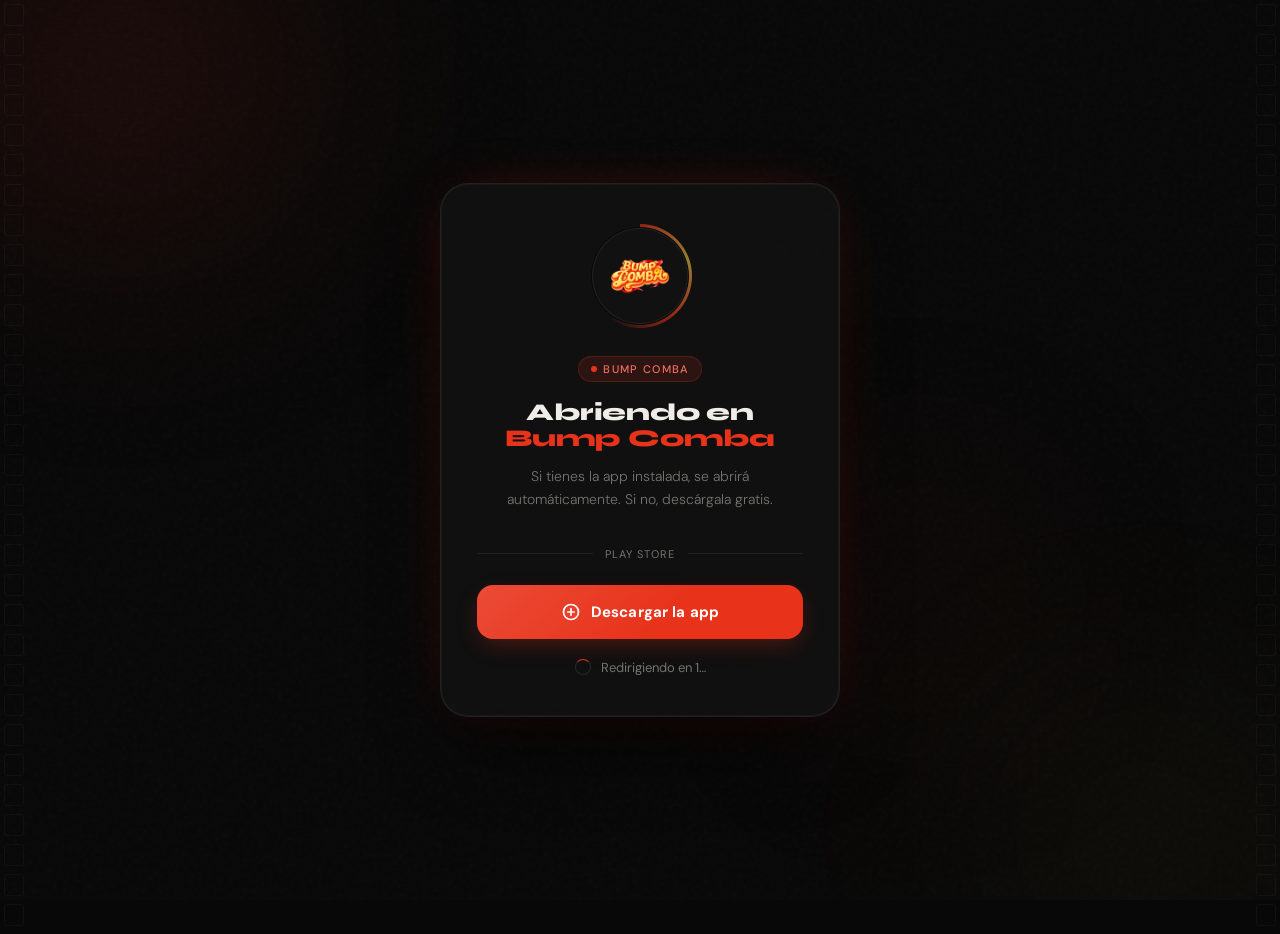
<file: admin_content/details.html>
<!DOCTYPE html>
<html lang="es">
<head>
    <meta charset="UTF-8">
    <meta name="viewport" content="width=device-width, initial-scale=1.0">
    <title>Bump Comba | Contenido</title>

    <link rel="preconnect" href="https://fonts.googleapis.com">
    <link rel="preconnect" href="https://fonts.gstatic.com" crossorigin>
    <link href="https://fonts.googleapis.com/css2?family=Bebas+Neue&family=Syne:wght@800&family=DM+Sans:wght@300;400;500&display=swap" rel="stylesheet">

    <meta property="og:type" content="video.movie">
    <meta property="og:title" content="Mira este contenido en Bump Comba 🎬">
    <meta property="og:description" content="La mejor app para ver tus pelis y series favoritas. ¡Descárgala ya!">
    <meta property="og:image" content="https://bump-comba.vercel.app/logo.png">

    <style>
        *, *::before, *::after {
            margin: 0; padding: 0; box-sizing: border-box;
        }

        :root {
            --red: #E8321A;
            --red-deep: #B5200C;
            --red-glow: rgba(232, 50, 26, 0.35);
            --gold: #F5C842;
            --bg: #080808;
            --surface: rgba(18, 18, 18, 0.9);
            --border: rgba(255,255,255,0.07);
            --text: #F0EDE8;
            --muted: rgba(240, 237, 232, 0.45);
        }

        html, body {
            height: 100%;
            background: var(--bg);
            color: var(--text);
            font-family: 'DM Sans', sans-serif;
            overflow: hidden;
        }

        /* ── FILM GRAIN ── */
        body::before {
            content: '';
            position: fixed; inset: 0; z-index: 0;
            background-image: url("data:image/svg+xml,%3Csvg viewBox='0 0 200 200' xmlns='http://www.w3.org/2000/svg'%3E%3Cfilter id='noise'%3E%3CfeTurbulence type='fractalNoise' baseFrequency='0.9' numOctaves='4' stitchTiles='stitch'/%3E%3CfeColorMatrix type='saturate' values='0'/%3E%3C/filter%3E%3Crect width='100%25' height='100%25' filter='url(%23noise)' opacity='0.04'/%3E%3C/svg%3E");
            pointer-events: none; opacity: 0.6;
        }

        /* ── AMBIENT LIGHT ── */
        .ambient {
            position: fixed; inset: 0; z-index: 0; pointer-events: none;
            overflow: hidden;
        }
        .ambient-blob {
            position: absolute;
            border-radius: 50%;
            filter: blur(120px);
        }
        .blob-1 {
            width: 500px; height: 500px;
            background: radial-gradient(circle, rgba(232,50,26,0.18) 0%, transparent 70%);
            top: -20%; left: -10%;
            animation: drift1 12s ease-in-out infinite alternate;
        }
        .blob-2 {
            width: 400px; height: 400px;
            background: radial-gradient(circle, rgba(245,200,66,0.08) 0%, transparent 70%);
            bottom: -15%; right: -5%;
            animation: drift2 15s ease-in-out infinite alternate;
        }
        .blob-3 {
            width: 300px; height: 300px;
            background: radial-gradient(circle, rgba(232,50,26,0.1) 0%, transparent 70%);
            top: 50%; left: 60%;
            animation: drift3 10s ease-in-out infinite alternate;
        }

        @keyframes drift1 { from{transform:translate(0,0)} to{transform:translate(30px,40px)} }
        @keyframes drift2 { from{transform:translate(0,0)} to{transform:translate(-25px,-30px)} }
        @keyframes drift3 { from{transform:translate(0,0) scale(1)} to{transform:translate(-20px,20px) scale(1.1)} }

        /* ── SCANLINES ── */
        .scanlines {
            position: fixed; inset: 0; z-index: 1; pointer-events: none;
            background: repeating-linear-gradient(
                0deg,
                transparent,
                transparent 2px,
                rgba(0,0,0,0.03) 2px,
                rgba(0,0,0,0.03) 4px
            );
        }

        /* ── MAIN LAYOUT ── */
        .stage {
            position: relative; z-index: 2;
            min-height: 100vh;
            display: grid;
            grid-template-rows: 1fr auto;
            place-items: center;
            padding: 24px;
        }

        /* ── CARD ── */
        .card {
            width: 100%;
            max-width: 400px;
            background: var(--surface);
            border: 1px solid var(--border);
            border-radius: 28px;
            padding: 44px 36px 40px;
            text-align: center;
            backdrop-filter: blur(40px);
            -webkit-backdrop-filter: blur(40px);
            box-shadow:
                0 0 0 1px rgba(255,255,255,0.04) inset,
                0 40px 80px -20px rgba(0,0,0,0.7),
                0 0 60px -20px var(--red-glow);
            animation: cardIn 0.9s cubic-bezier(0.22, 1, 0.36, 1) both;
        }

        @keyframes cardIn {
            from { opacity: 0; transform: translateY(40px) scale(0.96); }
            to   { opacity: 1; transform: translateY(0) scale(1); }
        }

        /* ── LOGO ── */
        .logo-ring {
            position: relative;
            width: 96px; height: 96px;
            margin: 0 auto 32px;
        }
        .logo-ring::before {
            content: '';
            position: absolute; inset: -4px;
            border-radius: 50%;
            background: conic-gradient(var(--red), var(--gold), var(--red), transparent 60%);
            animation: spin 6s linear infinite;
            opacity: 0.6;
        }
        .logo-ring::after {
            content: '';
            position: absolute; inset: -1px;
            border-radius: 50%;
            background: var(--bg);
        }
        @keyframes spin { to { transform: rotate(360deg); } }

        .logo-inner {
            position: relative; z-index: 1;
            width: 100%; height: 100%;
            border-radius: 50%;
            background: #111;
            border: 1px solid var(--border);
            display: flex; align-items: center; justify-content: center;
            overflow: hidden;
        }
        .logo-inner img {
            width: 64%; height: 64%;
            object-fit: contain;
        }

        /* ── CONTENT BADGE ── */
        .badge {
            display: inline-flex;
            align-items: center;
            gap: 6px;
            background: rgba(232,50,26,0.12);
            border: 1px solid rgba(232,50,26,0.25);
            color: #F07060;
            font-size: 11px;
            font-weight: 500;
            letter-spacing: 0.12em;
            text-transform: uppercase;
            padding: 5px 12px;
            border-radius: 100px;
            margin-bottom: 18px;
            animation: cardIn 0.9s 0.15s cubic-bezier(0.22, 1, 0.36, 1) both;
        }
        .badge-dot {
            width: 6px; height: 6px;
            background: var(--red);
            border-radius: 50%;
            animation: blink 1.5s ease-in-out infinite;
        }
        @keyframes blink {
            0%,100% { opacity: 1; }
            50% { opacity: 0.3; }
        }

        /* ── TITLE ── */
        h1 {
            font-family: 'Syne', sans-serif;
            font-size: 24px;
            font-weight: 800;
            color: var(--text);
            line-height: 1.1;
            margin-bottom: 12px;
            letter-spacing: -0.01em;
            animation: cardIn 0.9s 0.2s cubic-bezier(0.22, 1, 0.36, 1) both;
        }
        h1 span {
            color: var(--red);
        }

        p {
            font-size: 14px;
            color: var(--muted);
            line-height: 1.65;
            font-weight: 300;
            margin-bottom: 36px;
            animation: cardIn 0.9s 0.25s cubic-bezier(0.22, 1, 0.36, 1) both;
        }

        /* ── DIVIDER ── */
        .divider {
            display: flex;
            align-items: center;
            gap: 12px;
            margin-bottom: 24px;
            animation: cardIn 0.9s 0.3s cubic-bezier(0.22, 1, 0.36, 1) both;
        }
        .divider-line { flex: 1; height: 1px; background: var(--border); }
        .divider-text { font-size: 11px; color: var(--muted); letter-spacing: 0.1em; text-transform: uppercase; }

        /* ── BUTTON ── */
        .btn-primary {
            position: relative;
            display: flex;
            align-items: center;
            justify-content: center;
            gap: 10px;
            width: 100%;
            padding: 17px 24px;
            border-radius: 16px;
            background: var(--red);
            color: #fff;
            font-family: 'DM Sans', sans-serif;
            font-size: 15px;
            font-weight: 700;
            letter-spacing: 0.01em;
            text-decoration: none;
            border: none;
            cursor: pointer;
            overflow: hidden;
            transition: transform 0.2s, box-shadow 0.2s;
            box-shadow: 0 8px 24px -6px var(--red-glow);
            animation: cardIn 0.9s 0.35s cubic-bezier(0.22, 1, 0.36, 1) both;
        }
        .btn-primary::before {
            content: '';
            position: absolute; inset: 0;
            background: linear-gradient(135deg, rgba(255,255,255,0.12) 0%, transparent 60%);
            pointer-events: none;
        }
        .btn-primary:hover {
            transform: translateY(-2px);
            box-shadow: 0 14px 32px -6px rgba(232,50,26,0.5);
        }
        .btn-primary:active { transform: translateY(0); }

        .btn-icon {
            width: 20px; height: 20px;
            fill: none; stroke: currentColor;
            stroke-width: 2; stroke-linecap: round; stroke-linejoin: round;
        }

        /* ── STATUS ── */
        .status {
            display: flex;
            align-items: center;
            justify-content: center;
            gap: 10px;
            margin-top: 20px;
            animation: cardIn 0.9s 0.4s cubic-bezier(0.22, 1, 0.36, 1) both;
        }
        .loader {
            width: 16px; height: 16px;
            border: 1.5px solid rgba(255,255,255,0.1);
            border-top-color: var(--red);
            border-radius: 50%;
            animation: spin 0.8s linear infinite;
        }
        .status-text {
            font-size: 13px;
            color: var(--muted);
        }

        /* ── FOOTER ── */
        .footer-bar {
            position: relative; z-index: 2;
            padding: 0 0 20px;
            text-align: center;
            font-size: 11px;
            color: rgba(255,255,255,0.15);
            letter-spacing: 0.18em;
            text-transform: uppercase;
        }

        /* ── FILM STRIP ACCENT ── */
        .filmstrip {
            position: fixed;
            top: 0; bottom: 0;
            width: 28px;
            display: flex;
            flex-direction: column;
            gap: 0;
            opacity: 0.04;
            pointer-events: none;
            z-index: 1;
        }
        .filmstrip-left { left: 0; }
        .filmstrip-right { right: 0; }
        .filmstrip-hole {
            flex-shrink: 0;
            height: 22px;
            margin: 4px 4px;
            border: 1px solid rgba(255,255,255,0.9);
            border-radius: 3px;
        }
    </style>
</head>
<body>

    <!-- Ambient light -->
    <div class="ambient">
        <div class="ambient-blob blob-1"></div>
        <div class="ambient-blob blob-2"></div>
        <div class="ambient-blob blob-3"></div>
    </div>

    <!-- Scanlines -->
    <div class="scanlines"></div>

    <!-- Film strip decoration -->
    <div class="filmstrip filmstrip-left" id="strip-l"></div>
    <div class="filmstrip filmstrip-right" id="strip-r"></div>

    <div class="stage">
        <div class="card">

            <!-- Logo -->
            <div class="logo-ring">
                <div class="logo-inner">
                    <img src="logo.png" alt="Bump Comba" onerror="this.parentElement.innerHTML='<span style=\'font-family:Syne,sans-serif;font-weight:800;font-size:22px;color:#E8321A\'>B</span>'">
                </div>
            </div>

            <!-- Badge -->
            <div class="badge">
                <span class="badge-dot"></span>
                <span>Bump Comba</span>
            </div>

            <!-- Title & desc -->
            <h1 id="title">Abriendo en<br><span>Bump Comba</span></h1>
            <p id="desc">Si tienes la app instalada, se abrirá automáticamente. Si no, descárgala gratis.</p>

            <div class="divider">
                <div class="divider-line"></div>
                <span class="divider-text">Play Store</span>
                <div class="divider-line"></div>
            </div>

            <!-- CTA -->
            <a href="https://play.google.com/store/apps/details?id=com.juanchosky.bumpcomba" class="btn-primary" id="cta-btn">
                <svg class="btn-icon" viewBox="0 0 24 24">
                    <path d="M12 16v-4m0 0V8m0 4h4m-4 0H8"/>
                    <circle cx="12" cy="12" r="9"/>
                </svg>
                Descargar la app
            </a>

            <!-- Status -->
            <div class="status">
                <div class="loader"></div>
                <span class="status-text" id="status-text">Redirigiendo a Play Store…</span>
            </div>

        </div>
    </div>

    <div class="footer-bar">By Juan Aldm</div>

    <script>
        // Film strip holes
        function buildStrip(id) {
            const el = document.getElementById(id);
            const n = Math.ceil(window.innerHeight / 30) + 2;
            el.innerHTML = Array(n).fill('<div class="filmstrip-hole"></div>').join('');
        }
        buildStrip('strip-l');
        buildStrip('strip-r');

        // URL params
        const params = new URLSearchParams(window.location.search);
        const name = params.get('n');
        if (name) {
            document.title = `${name} | Bump Comba`;
            document.getElementById('title').innerHTML =
                `Mira<br><span>"${name}"</span>`;
            document.getElementById('desc').textContent =
                `Preparando todo para que disfrutes de "${name}" en la mejor calidad.`;
        }

        // Countdown status
        let t = 3;
        const statusEl = document.getElementById('status-text');
        const tick = setInterval(() => {
            t--;
            statusEl.textContent = t > 0
                ? `Redirigiendo en ${t}…`
                : 'Abriendo Play Store…';
            if (t <= 0) clearInterval(tick);
        }, 1000);

        // Redirect
        setTimeout(() => {
            window.location.href =
                "https://play.google.com/store/apps/details?id=com.juanchosky.bumpcomba";
        }, 3000);
    </script>
</body>
</html>
</file>
